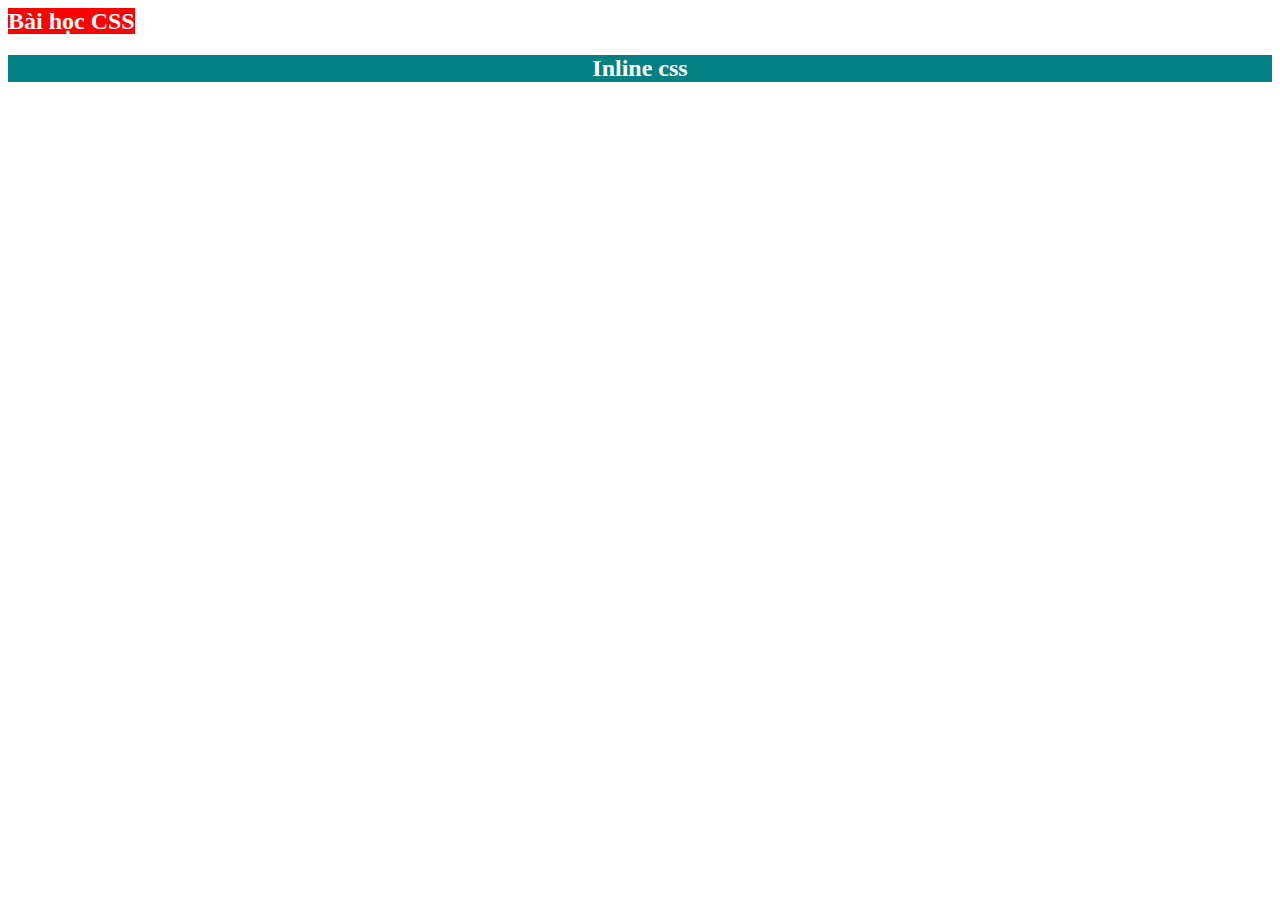
<file: source code day 2/index.html>
<!DOCTYPE html>
<html lang="en">
<head>
    <meta charset="UTF-8">
    <meta name="viewport" content="width=device-width, initial-scale=1.0">
    <title>Learn CSS</title>
    <link rel="stylesheet" type="text/css" href="style.css">
    <!-- internal css-->
    <style>
        h1 {
            font-size: 24px;
        }
        h2{
            background-color: teal;
            color: white;
        }
        h1, h2 {
            text-align: center;
        }
    </style>
</head>
<body>
    <!-- inline css-->
    <h1 style="background-color: red ;color: white;">Bài học CSS </h1>
    <h2> Inline css</h2>
    <p
</body>
</html>
</file>
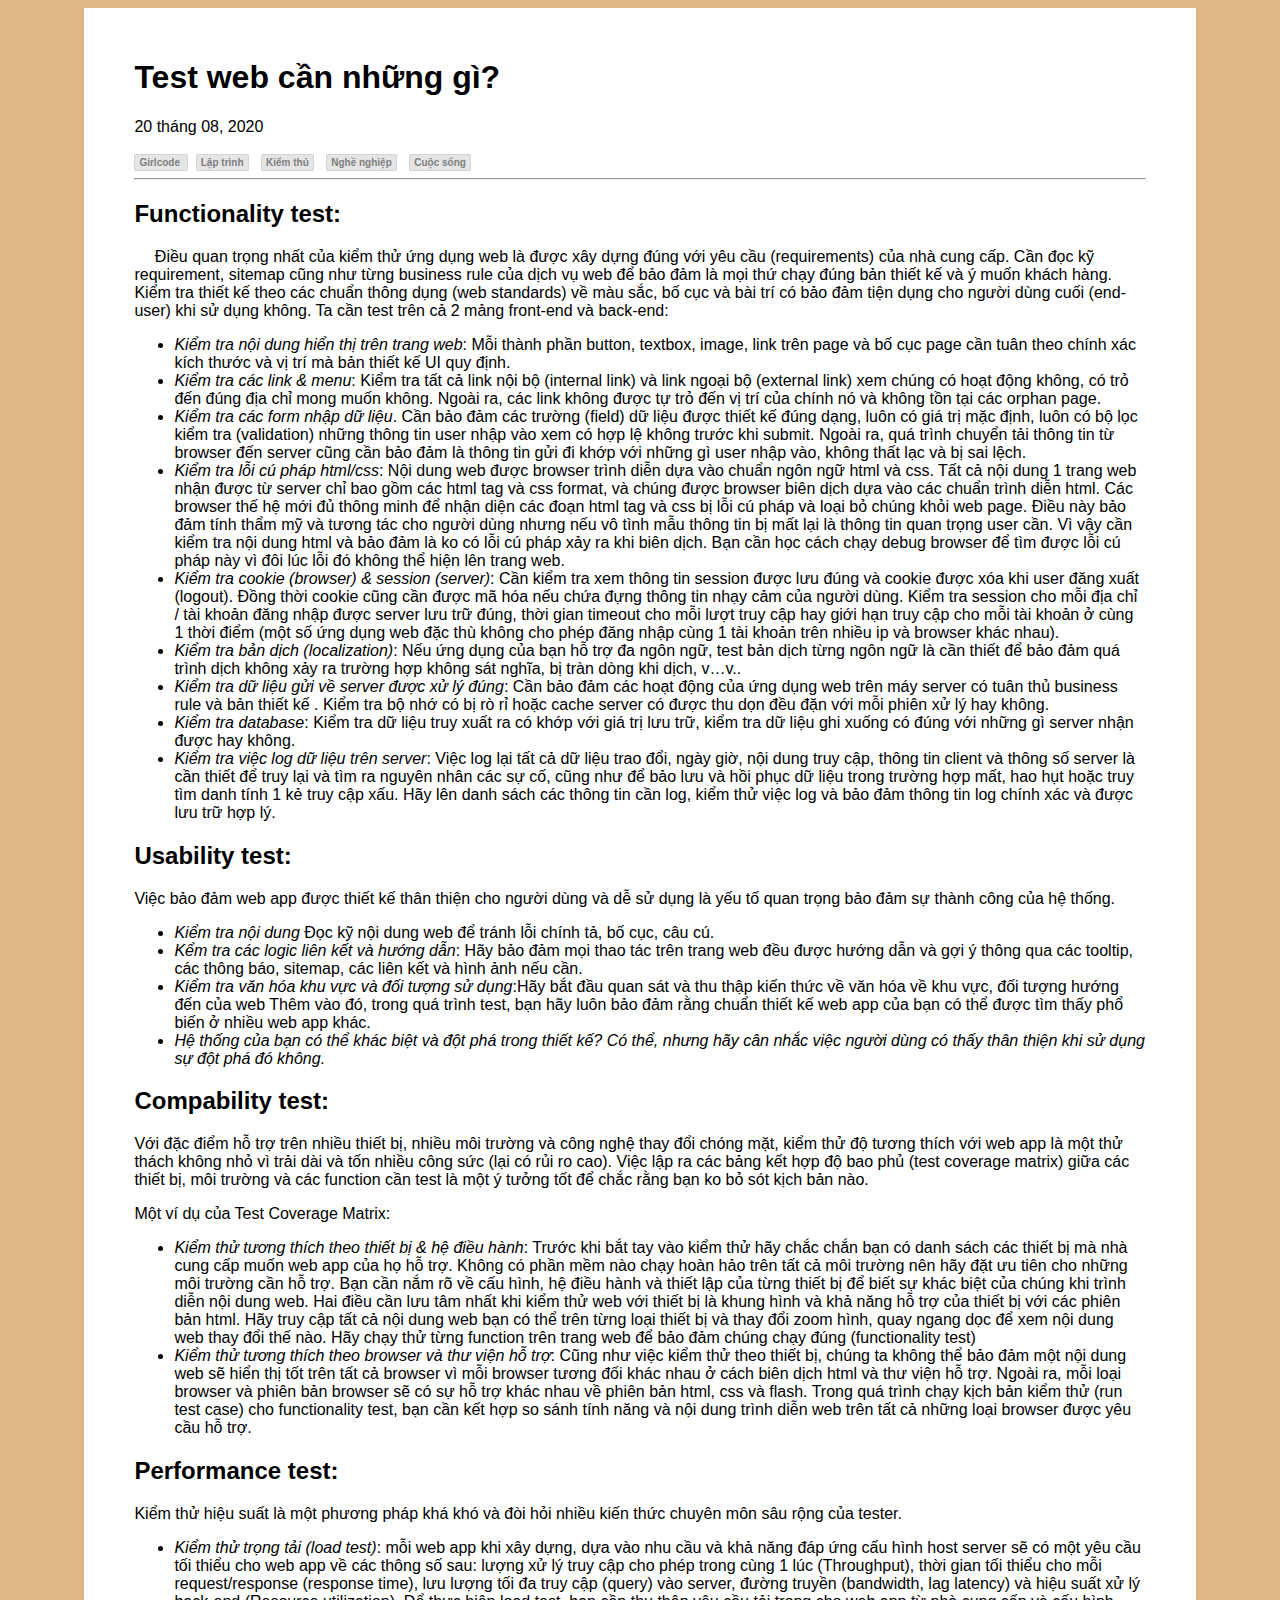
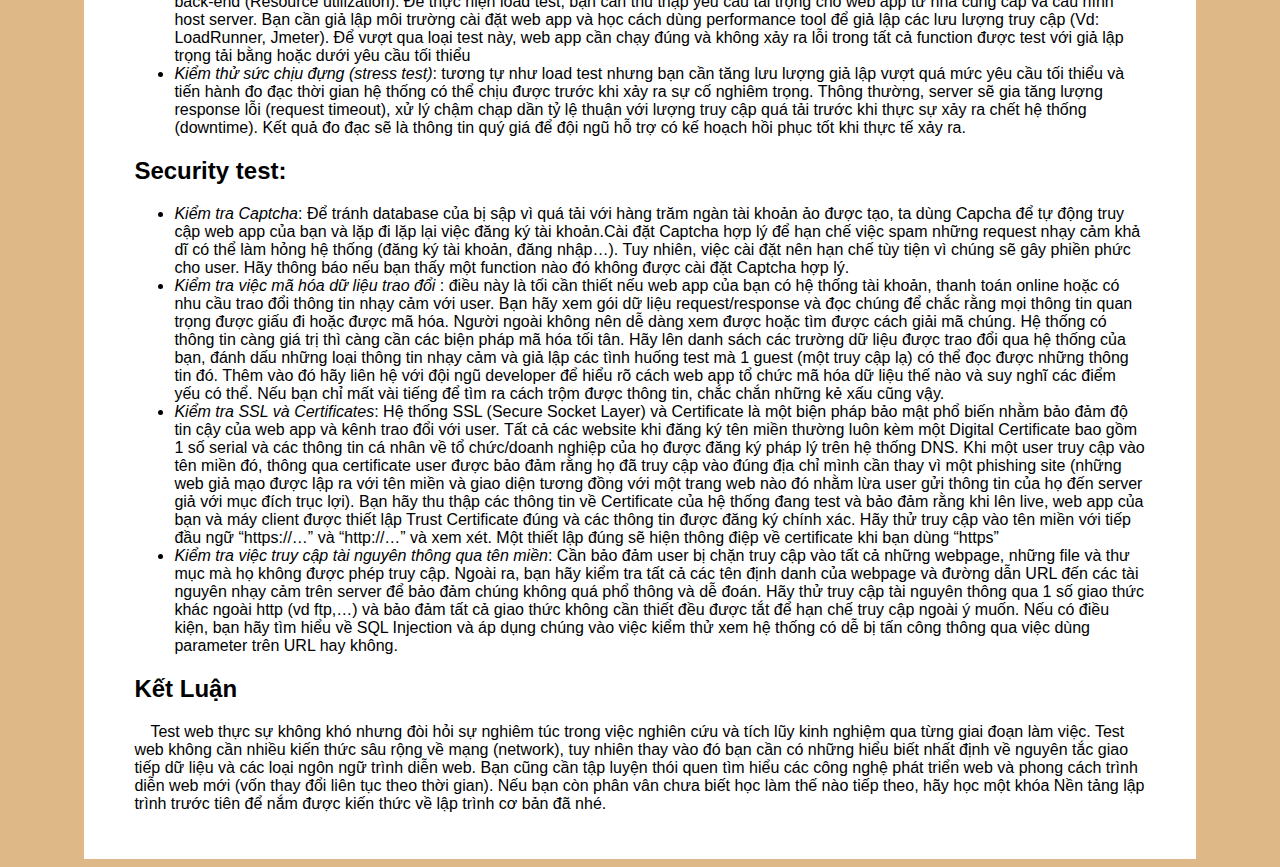
<file: source code day 2/clonegiaodienblog2.html>
<!DOCTYPE html>
<html lang="en">
    <head>
        <meta charset="utf-8"> 
        <title>
            Clone giao diện 2
        </title>
        <link rel="stylesheet" type="text/css" href="k.css">
        <meta name="viewport" content="width=device-width,initial-scale=1.0">

    </head>
    <body style="background-color: burlywood;">
        <div id="container" class="container">
            <h1>Test web cần những gì?</h1>
            <p class="date">  20 tháng 08, 2020 </p>
            <span class="tag label">Girlcode </span>
            <span class="tag label">Lập trình</span>
            <span class="tag label">Kiểm thủ</span>
            <span class="tag label">Nghề nghiệp</span>
            <span class="tag label">Cuộc sống</span>
            <hr>
        <h2>
            Functionality test:
        </h2>
        <p>
            &emsp; Điều quan trọng nhất của kiểm thử ứng dụng web là được xây dựng đúng với yêu cầu (requirements) của nhà cung cấp. Cần đọc kỹ requirement, sitemap cũng như từng business rule của dịch vụ web để bảo đảm là mọi thứ chạy đúng bản thiết kế và ý muốn khách hàng. Kiểm tra thiết kế theo các chuẩn thông dụng (web standards) về màu sắc, bố cục và bài trí có bảo đảm tiện dụng cho người dùng cuối (end-user) khi sử dụng không. Ta cần test trên cả 2 mảng front-end và back-end:
        </p>
        <ul>
            <li>
                <i>Kiểm tra nội dung hiển thị trên trang web</i>: Mỗi thành phần button, textbox, image, link trên page và bố cục page cần tuân theo chính xác kích thước và vị trí mà bản thiết kế UI quy định.
            </li>
            <li>
                <i>Kiểm tra các link & menu</i>: Kiểm tra tất cả link nội bộ (internal link) và link ngoại bộ (external link) xem chúng có hoạt động không, có trỏ đến đúng địa chỉ mong muốn không. Ngoài ra, các link không được tự trỏ đến vị trí của chính nó và không tồn tại các orphan page.
            </li>
            <li>
                <i>Kiểm tra các form nhập dữ liệu</i>. Cần bảo đảm các trường (field) dữ liệu được thiết kế đúng dạng, luôn có giá trị mặc định, luôn có bộ lọc kiểm tra (validation) những thông tin user nhập vào xem có hợp lệ không trước khi submit. Ngoài ra, quá trình chuyển tải thông tin từ browser đến server cũng cần bảo đảm là thông tin gửi đi khớp với những gì user nhập vào, không thất lạc và bị sai lệch.
            </li>
            <li>
                <i>Kiểm tra lỗi cú pháp html/css</i>: Nội dung web được browser trình diễn dựa vào chuẩn ngôn ngữ html và css. Tất cả nội dung 1 trang web nhận được từ server chỉ bao gồm các html tag và css format, và chúng được browser biên dịch dựa vào các chuẩn trình diễn html. Các browser thế hệ mới đủ thông minh để nhận diện các đoạn html tag và css bị lỗi cú pháp và loại bỏ chúng khỏi web page. Điều này bảo đảm tính thẩm mỹ và tương tác cho người dùng nhưng nếu vô tình mẫu thông tin bị mất lại là thông tin quan trọng user cần. Vì vậy cần kiểm tra nội dung html và bảo đảm là ko có lỗi cú pháp xảy ra khi biên dịch. Bạn cần học cách chạy debug browser để tìm được lỗi cú pháp này vì đôi lúc lỗi đó không thể hiện lên trang web.
            </li>
            <li>
                <i>Kiểm tra cookie (browser) & session (server)</i>: Cần kiểm tra xem thông tin session được lưu đúng và cookie được xóa khi user đăng xuất (logout). Đồng thời cookie cũng cần được mã hóa nếu chứa đựng thông tin nhạy cảm của người dùng. Kiểm tra session cho mỗi địa chỉ / tài khoản đăng nhập được server lưu trữ đúng, thời gian timeout cho mỗi lượt truy cập hay giới hạn truy cập cho mỗi tài khoản ở cùng 1 thời điểm (một số ứng dụng web đặc thù không cho phép đăng nhập cùng 1 tài khoản trên nhiều ip và browser khác nhau).
            </li>
            <li>
                <i>Kiểm tra bản dịch (localization)</i>: Nếu ứng dụng của bạn hỗ trợ đa ngôn ngữ, test bản dịch từng ngôn ngữ là cần thiết để bảo đảm quá trình dịch không xảy ra trường hợp không sát nghĩa, bị tràn dòng khi dịch, v…v..
            </li>
            <li>
                <i>Kiểm tra dữ liệu gửi về server được xử lý đúng</i>: Cần bảo đảm các hoạt động của ứng dụng web trên máy server có tuân thủ business rule và bản thiết kế . Kiểm tra bộ nhớ có bị rò rỉ hoặc cache server có được thu dọn đều đặn với mỗi phiên xử lý hay không.
            </li>
            <li>
                <i>Kiểm tra database</i>: Kiểm tra dữ liệu truy xuất ra có khớp với giá trị lưu trữ, kiểm tra dữ liệu ghi xuống có đúng với những gì server nhận được hay không.
            </li>
            <li>
                <i>Kiểm tra việc log dữ liệu trên server</i>: Việc log lại tất cả dữ liệu trao đổi, ngày giờ, nội dung truy cập, thông tin client và thông số server là cần thiết để truy lại và tìm ra nguyên nhân các sự cố, cũng như để bảo lưu và hồi phục dữ liệu trong trường hợp mất, hao hụt hoặc truy tìm danh tính 1 kẻ truy cập xấu. Hãy lên danh sách các thông tin cần log, kiểm thử việc log và bảo đảm thông tin log chính xác và được lưu trữ hợp lý.
            </li>
        </ul>
        <h2>
            Usability test:
        </h2>
            <p>
                Việc bảo đảm web app được thiết kế thân thiện cho người dùng và dễ sử dụng là yếu tố quan trọng bảo đảm sự thành công của hệ thống.
            </p>
            <ul>
                <li>
                    <i>Kiểm tra nội dung</i> Đọc kỹ nội dung web để tránh lỗi chính tả, bố cục, câu cú.
                </li>
                <li>
                    <i>Kểm tra các logic liên kết và hướng dẫn</i>: Hãy bảo đảm mọi thao tác trên trang web đều được hướng dẫn và gợi ý thông qua các tooltip, các thông báo, sitemap, các liên kết và hình ảnh nếu cần.
                </li>
                <li>
                    <i>Kiểm tra văn hóa khu vực và đối tượng sử dụng</i>:Hãy bắt đầu quan sát và thu thập kiến thức về văn hóa về khu vực, đối tượng hướng đến của web Thêm vào đó, trong quá trình test, bạn hãy luôn bảo đảm rằng chuẩn thiết kế web app của bạn có thể được tìm thấy phổ biến ở nhiều web app khác.
                </li>
                <li>
                    <i>Hệ thống của bạn có thể khác biệt và đột phá trong thiết kế? Có thể, nhưng hãy cân nhắc việc người dùng có thấy thân thiện khi sử dụng sự đột phá đó không.</i>
                </li>
            </ul>
            <h2>
                Compability test:
            </h2>
            <p>
                Với đặc điểm hỗ trợ trên nhiều thiết bị, nhiều môi trường và công nghệ thay đổi chóng mặt, kiểm thử độ tương thích với web app là một thử thách không nhỏ vì trải dài và tốn nhiều công sức (lại có rủi ro cao). Việc lập ra các bảng kết hợp độ bao phủ (test coverage matrix) giữa các thiết bị, môi trường và các function cần test là một ý tưởng tốt để chắc rằng bạn ko bỏ sót kịch bản nào.
            </p>
            <p>
                Một ví dụ của Test Coverage Matrix:
            </p>
            <ul>
                <li>
                    <i>Kiểm thử tương thích theo thiết bị & hệ điều hành</i>: Trước khi bắt tay vào kiểm thử hãy chắc chắn bạn có danh sách các thiết bị mà nhà cung cấp muốn web app của họ hỗ trợ. Không có phần mềm nào chạy hoàn hảo trên tất cả môi trường nên hãy đặt ưu tiên cho những môi trường cần hỗ trợ. Bạn cần nắm rõ về cấu hình, hệ điều hành và thiết lập của từng thiết bị để biết sự khác biệt của chúng khi trình diễn nội dung web. Hai điều cần lưu tâm nhất khi kiểm thử web với thiết bị là khung hình và khả năng hỗ trợ của thiết bị với các phiên bản html. Hãy truy cập tất cả nội dung web bạn có thể trên từng loại thiết bị và thay đổi zoom hình, quay ngang dọc để xem nội dung web thay đổi thế nào. Hãy chạy thử từng function trên trang web để bảo đảm chúng chạy đúng (functionality test)
                </li>
                <li>
                    <i>Kiểm thử tương thích theo browser và thư viện hỗ trợ</i>: Cũng như việc kiểm thử theo thiết bị, chúng ta không thể bảo đảm một nội dung web sẽ hiển thị tốt trên tất cả browser vì mỗi browser tương đối khác nhau ở cách biên dịch html và thư viện hỗ trợ. Ngoài ra, mỗi loại browser và phiên bản browser sẽ có sự hỗ trợ khác nhau về phiên bản html, css và flash. Trong quá trình chạy kịch bản kiểm thử (run test case) cho functionality test, bạn cần kết hợp so sánh tính năng và nội dung trình diễn web trên tất cả những loại browser được yêu cầu hỗ trợ.
                </li>
            </ul>
            <h2>
                Performance test:
            </h2>
            <p>
                Kiểm thử hiệu suất là một phương pháp khá khó và đòi hỏi nhiều kiến thức chuyên môn sâu rộng của tester.
            </p>
            <ul>
                <li>
                    <i>Kiểm thử trọng tải (load test)</i>: mỗi web app khi xây dựng, dựa vào nhu cầu và khả năng đáp ứng cấu hình host server sẽ có một yêu cầu tối thiểu cho web app về các thông số sau: lượng xử lý truy cập cho phép trong cùng 1 lúc (Throughput), thời gian tối thiểu cho mỗi request/response (response time), lưu lượng tối đa truy cập (query) vào server, đường truyền (bandwidth, lag latency) và hiệu suất xử lý back-end (Resource utilization). Để thực hiện load test, bạn cần thu thập yêu cầu tải trọng cho web app từ nhà cung cấp và cấu hình host server. Bạn cần giả lập môi trường cài đặt web app và học cách dùng performance tool để giả lập các lưu lượng truy cập (Vd: LoadRunner, Jmeter). Để vượt qua loại test này, web app cần chạy đúng và không xảy ra lỗi trong tất cả function được test với giả lập trọng tải bằng hoặc dưới yêu cầu tối thiểu
                </li>
                <li>
                    <i>Kiểm thử sức chịu đựng (stress test)</i>: tương tự như load test nhưng bạn cần tăng lưu lượng giả lập vượt quá mức yêu cầu tối thiểu và tiến hành đo đạc thời gian hệ thống có thể chịu được trước khi xảy ra sự cố nghiêm trọng. Thông thường, server sẽ gia tăng lượng response lỗi (request timeout), xử lý chậm chạp dần tỷ lệ thuận với lượng truy cập quá tải trước khi thực sự xảy ra chết hệ thống (downtime). Kết quả đo đạc sẽ là thông tin quý giá để đội ngũ hỗ trợ có kế hoạch hồi phục tốt khi thực tế xảy ra.
                </li>
            </ul>
            <h2>
                Security test:
            </h2>
            <ul>
            <li>
                <i>Kiểm tra Captcha</i>: Để tránh database của bị sập vì quá tải với hàng trăm ngàn tài khoản ảo được tạo, ta dùng Capcha để tự động truy cập web app của bạn và lặp đi lặp lại việc đăng ký tài khoản.Cài đặt Captcha hợp lý để hạn chế việc spam những request nhạy cảm khả dĩ có thể làm hỏng hệ thống (đăng ký tài khoản, đăng nhập…). Tuy nhiên, việc cài đặt nên hạn chế tùy tiện vì chúng sẽ gây phiền phức cho user. Hãy thông báo nếu bạn thấy một function nào đó không được cài đặt Captcha hợp lý.
            </li>
            <li>
               <i>Kiểm tra việc mã hóa dữ liệu trao đổi</i> : điều này là tối cần thiết nếu web app của bạn có hệ thống tài khoản, thanh toán online hoặc có nhu cầu trao đổi thông tin nhạy cảm với user. Bạn hãy xem gói dữ liệu request/response và đọc chúng để chắc rằng mọi thông tin quan trọng được giấu đi hoặc được mã hóa. Người ngoài không nên dễ dàng xem được hoặc tìm được cách giải mã chúng. Hệ thống có thông tin càng giá trị thì càng cần các biện pháp mã hóa tối tân. Hãy lên danh sách các trường dữ liệu được trao đổi qua hệ thống của bạn, đánh dấu những loại thông tin nhạy cảm và giả lập các tình huống test mà 1 guest (một truy cập lạ) có thể đọc được những thông tin đó. Thêm vào đó hãy liên hệ với đội ngũ developer để hiểu rõ cách web app tổ chức mã hóa dữ liệu thế nào và suy nghĩ các điểm yếu có thể. Nếu bạn chỉ mất vài tiếng để tìm ra cách trộm được thông tin, chắc chắn những kẻ xấu cũng vậy.
            </li>
            <li>
                <i>Kiểm tra SSL và Certificates</i>: Hệ thống SSL (Secure Socket Layer) và Certificate là một biện pháp bảo mật phổ biến nhằm bảo đảm độ tin cậy của web app và kênh trao đổi với user. Tất cả các website khi đăng ký tên miền thường luôn kèm một Digital Certificate bao gồm 1 số serial và các thông tin cá nhân về tổ chức/doanh nghiệp của họ được đăng ký pháp lý trên hệ thống DNS. Khi một user truy cập vào tên miền đó, thông qua certificate user được bảo đảm rằng họ đã truy cập vào đúng địa chỉ mình cần thay vì một phishing site (những web giả mạo được lập ra với tên miền và giao diện tương đồng với một trang web nào đó nhằm lừa user gửi thông tin của họ đến server giả với mục đích trục lợi). Bạn hãy thu thập các thông tin về Certificate của hệ thống đang test và bảo đảm rằng khi lên live, web app của bạn và máy client được thiết lập Trust Certificate đúng và các thông tin được đăng ký chính xác. Hãy thử truy cập vào tên miền với tiếp đầu ngữ “https://…” và “http://…” và xem xét. Một thiết lập đúng sẽ hiện thông điệp về certificate khi bạn dùng “https”
            </li>
            <li>
                <i>Kiểm tra việc truy cập tài nguyên thông qua tên miền</i>: Cần bảo đảm user bị chặn truy cập vào tất cả những webpage, những file và thư mục mà họ không được phép truy cập. Ngoài ra, bạn hãy kiểm tra tất cả các tên định danh của webpage và đường dẫn URL đến các tài nguyên nhạy cảm trên server để bảo đảm chúng không quá phổ thông và dễ đoán. Hãy thử truy cập tài nguyên thông qua 1 số giao thức khác ngoài http (vd ftp,…) và bảo đảm tất cả giao thức không cần thiết đều được tắt để hạn chế truy cập ngoài ý muốn. Nếu có điều kiện, bạn hãy tìm hiểu về SQL Injection và áp dụng chúng vào việc kiểm thử xem hệ thống có dễ bị tấn công thông qua việc dùng parameter trên URL hay không.
            </li>
            </ul>
            <h2>
                Kết Luận
            </h2>
            <p>
                &emsp;Test web thực sự không khó nhưng đòi hỏi sự nghiêm túc trong việc nghiên cứu và tích lũy kinh nghiệm qua từng giai đoạn làm việc. Test web không cần nhiều kiến thức sâu rộng về mạng (network), tuy nhiên thay vào đó bạn cần có những hiểu biết nhất định về nguyên tắc giao tiếp dữ liệu và các loại ngôn ngữ trình diễn web. Bạn cũng cần tập luyện thói quen tìm hiểu các công nghệ phát triển web và phong cách trình diễn web mới (vốn thay đổi liên tục theo thời gian). Nếu bạn còn phân vân chưa biết học làm thế nào tiếp theo, hãy học một khóa Nền tảng lập trình trước tiên để nắm được kiến thức về lập trình cơ bản đã nhé. 
            </p>
        </div>
    </body>
</html>
</file>
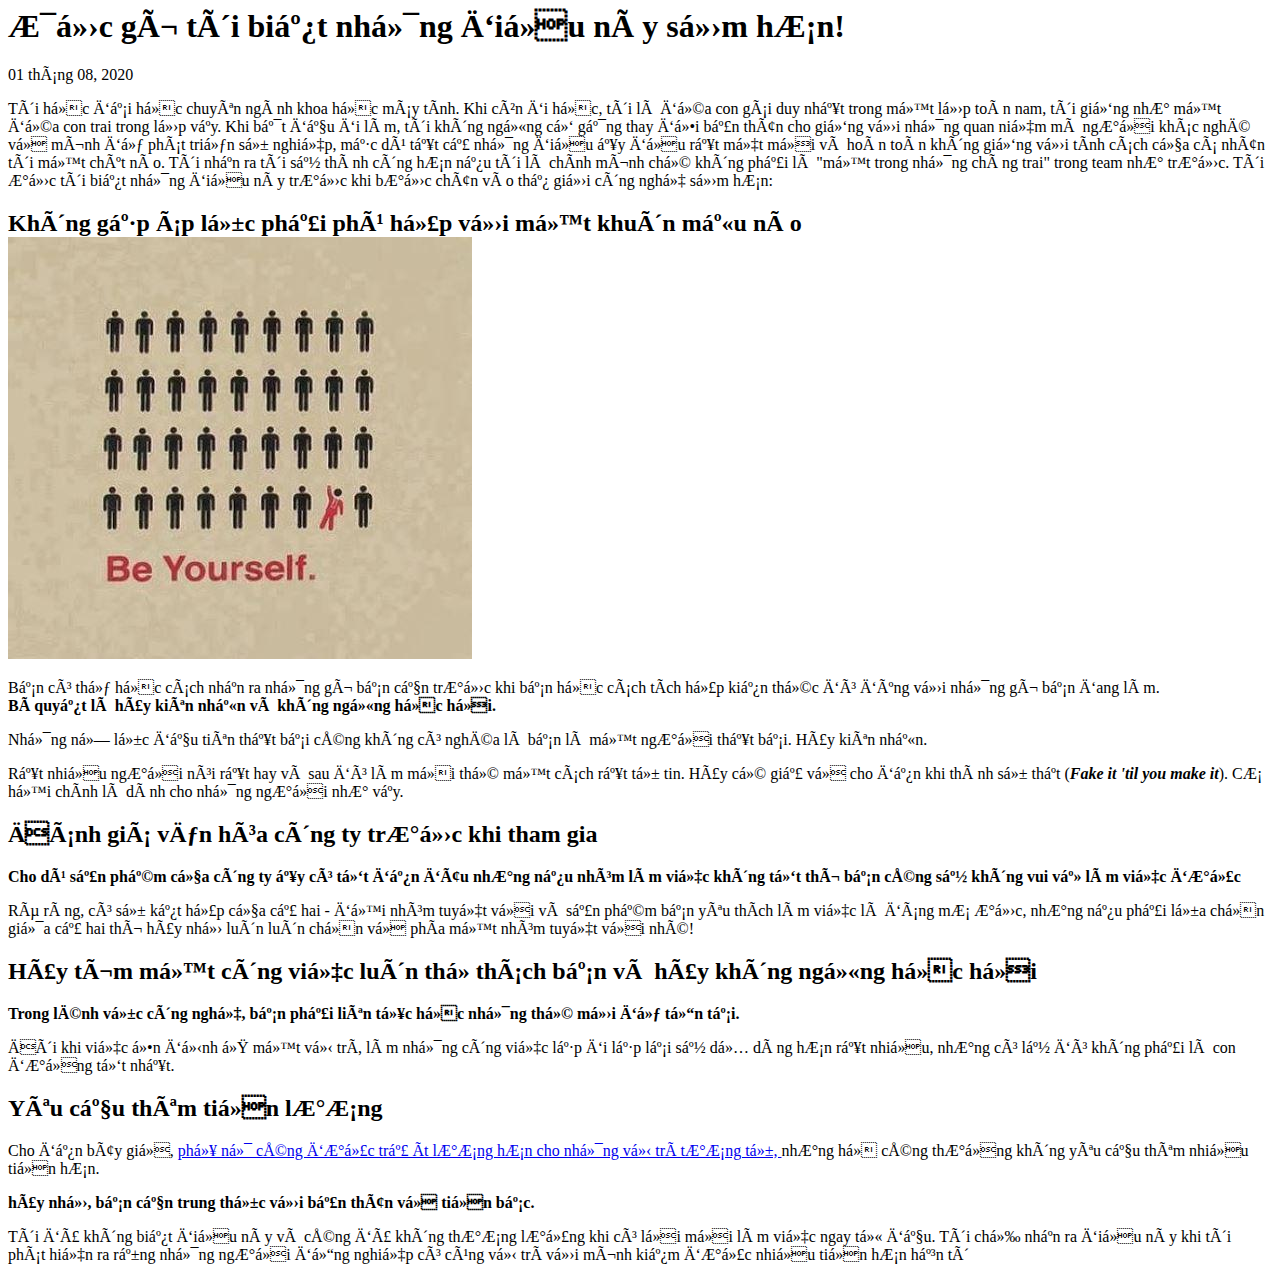
<file: source code day 2/Untitled-1.html>
<html>
    <head>
        <title>
            Bài tập đầu tiên 
            <meta charset="utf-8">
            <link rel="icon" href="icon.png">
        </title>
    </head>
    <body>
        <h1>Ước gì tôi biết những điều này sớm hơn!</h1>
        <p>01 tháng 08, 2020 </p>
        <p>
            Tôi học đại học chuyên ngành khoa học máy tính. Khi còn đi học, tôi là đứa con gái duy nhất trong một lớp toàn nam, tôi giống như một đứa con trai trong lớp vậy. Khi bắt đầu đi làm, tôi không ngừng cố gắng thay đổi bản thân cho giống với những quan niệm mà người khác nghĩ về mình để phát triển sự nghiệp, mặc dù tất cả những điều ấy đều rất mệt mỏi và hoàn toàn không giống với tính cách của cá nhân tôi một chút nào. 

Tôi nhận ra tôi sẽ thành công hơn nếu tôi là chính mình chứ không phải là "một trong những chàng trai" trong team như trước. Tôi ước tôi biết những điều này trước khi bước chân vào thế giới công nghệ sớm hơn:
        </p>
        <h2>
            <b>Không gặp áp lực phải phù hợp với một khuôn mẫu nào</b>
            <br>  
            <img src="da.jfif">
        </h2>
        <p>
            Bạn có thể học cách nhận ra những gì bạn cần trước khi bạn học cách tích hợp kiến thức đó đúng với những gì bạn đang làm. 
            <br>
            <b>Bí quyết là hãy kiên nhẫn và không ngừng học hỏi.</b>
        </p>
        <p>
            Những nỗ lực đầu tiên thất bại cũng không có nghĩa là bạn là một người thất bại. Hãy kiên nhẫn.     
        </p>
        <p>
            Rất nhiều người nói rất hay và sau đó làm mọi thứ một cách rất tự tin. Hãy cứ giả vờ cho đến khi thành sự thật (<b><i>Fake it 'til you make it</i></b>). Cơ hội chính là dành cho những người như vậy.
        </p>
        <h2>Đánh giá văn hóa công ty trước khi tham gia</h2>
        <p><b>Cho dù sản phẩm của công ty ấy có tốt đến đâu nhưng nếu nhóm làm việc không tốt thì bạn cũng sẽ không vui vẻ làm việc được</b></p>
        <p>
            Rõ ràng, có sự kết hợp của cả hai - đội nhóm tuyệt vời và sản phẩm bạn yêu thích làm việc là đáng mơ ước, nhưng nếu phải lựa chọn giữa cả hai thì hãy nhớ luôn luôn chọn về phía một nhóm tuyệt vời nhé!
        </p>
        <h2><b>
            Hãy tìm một công việc luôn thử thách bạn và hãy không ngừng học hỏi
            </b>
            
        </h2>
        <p><b>Trong lĩnh vực công nghệ, bạn phải liên tục học những thứ mới để tồn tại.</b></p>
        <p>Đôi khi việc ổn định ở một vị trí, làm những công việc lặp đi lặp lại sẽ dễ dàng hơn rất nhiều, nhưng có lẽ đó không phải là con đường tốt nhất.</p>
        <h2>Yêu cầu thêm tiền lương</h2>
        <p>Cho đến bây giờ, <a href="https://techmaster.vn/posts/35973/so-sanh-muc-luong-cua-nam-va-nu-o-facebook-google-apple-va-cong-ty-cong-nghe-hang-dau-the-gioi" >phụ nữ cũng được trả ít lương hơn cho những vị trí tương tự, </a>nhưng họ cũng thường không yêu cầu thêm nhiều tiền hơn.</p>
        <p> <strong>hãy nhớ, bạn cần trung thực với bản thân về tiền bạc. </strong></p>
        <p>Tôi đã không biết điều này và cũng đã không thương lượng khi có lời mời làm việc ngay từ đầu. Tôi chỉ nhận ra điều này khi tôi phát hiện ra rằng những người đồng nghiệp có cùng vị trí với mình kiếm được nhiều tiền hơn hẳn tô</p>
    </body>
</html>
</file>
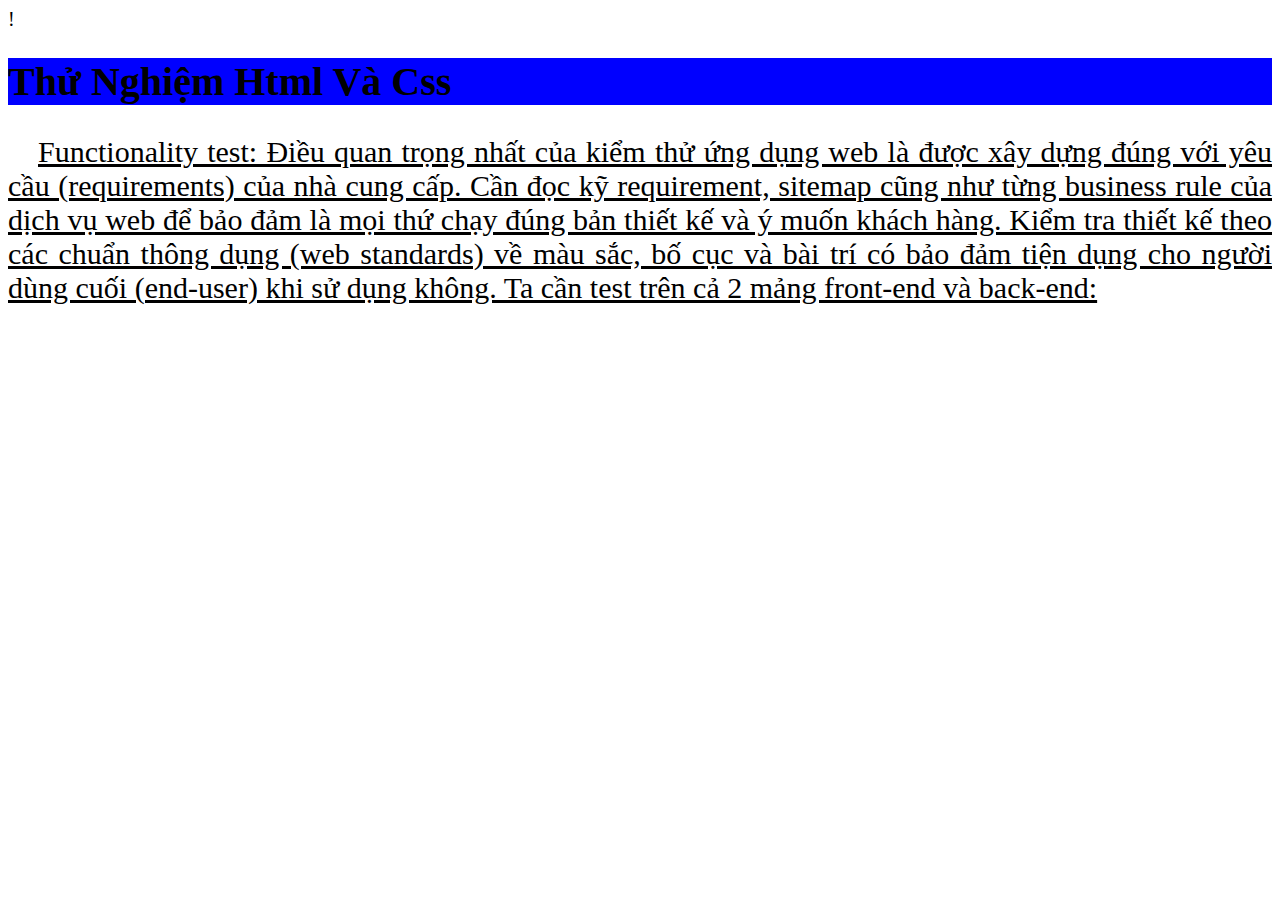
<file: source code day 2/Untitled-2.html>
!<!DOCTYPE>
<html>
    <head>
        <title>
            bài thử nghiệm của tôi 
        </title>
        <meta charset="UTF-8">
        <style>
            body{
                font-size: 20px;
            }
            h1#tit{
                background-color: blue;
                text-transform: capitalize;
            }
            p{
                text-align: justify;
                font-size: 1.5em;
                text-indent: 30px;
            }
        </style>
    </head>
    <body>
        <H1 id="tit">
            thử nghiệm html và css 
        </H1>
        <p style="text-decoration:underline">
            Functionality test:
            Điều quan trọng nhất của kiểm thử ứng dụng web là được xây dựng đúng với yêu cầu (requirements) của nhà cung cấp. Cần đọc kỹ requirement, sitemap cũng như từng business rule của dịch vụ web để bảo đảm là mọi thứ chạy đúng bản thiết kế và ý muốn khách hàng. Kiểm tra thiết kế theo các chuẩn thông dụng (web standards) về màu sắc, bố cục và bài trí có bảo đảm tiện dụng cho người dùng cuối (end-user) khi sử dụng không. Ta cần test trên cả 2 mảng front-end và back-end:
        </p>
        <p>
            
        </p>
    </body>
</html>
</file>
<file: source code day 2/style.css>
/* External css */
h1 {
    margin: ;
    border: 5px solid color: blue;
    display: inline;

}
h2{
    background-color: teal;
    color: white;
}
h1, h2 {
    text-align: center;
}
</file>
<file: source code day 2/k.css>
.container{
    width: 80%;
    background-color: #fff;
    margin: auto;
    padding: 30px 50px 30px 50px;
}
.label{
    font-weight: bold;
}
.tag{
    background-color: #e5e5e5;
    color: #808080;
    border: 1px solid #d4d4d4;
    padding: 2px 4px 2px 4px;
    font-size: 10px;
    margin-right: 8px;
    border-radius: 2px;
}
.{
    margin: 0px;
    box-sizing: border-box;
}
body{
    font-family: -apple-system, BlinkMacSystemFont, 'Segoe UI', Roboto, Oxygen, Ubuntu, Cantarell, 'Open Sans', 'Helvetica Neue', sans-serif;
}

head{
    display: none;
}

#container{
    width: 80%;
    background-color: #fff;
    margin: auto;
    padding: 30px 50px 30px 50px;
}
</file>
